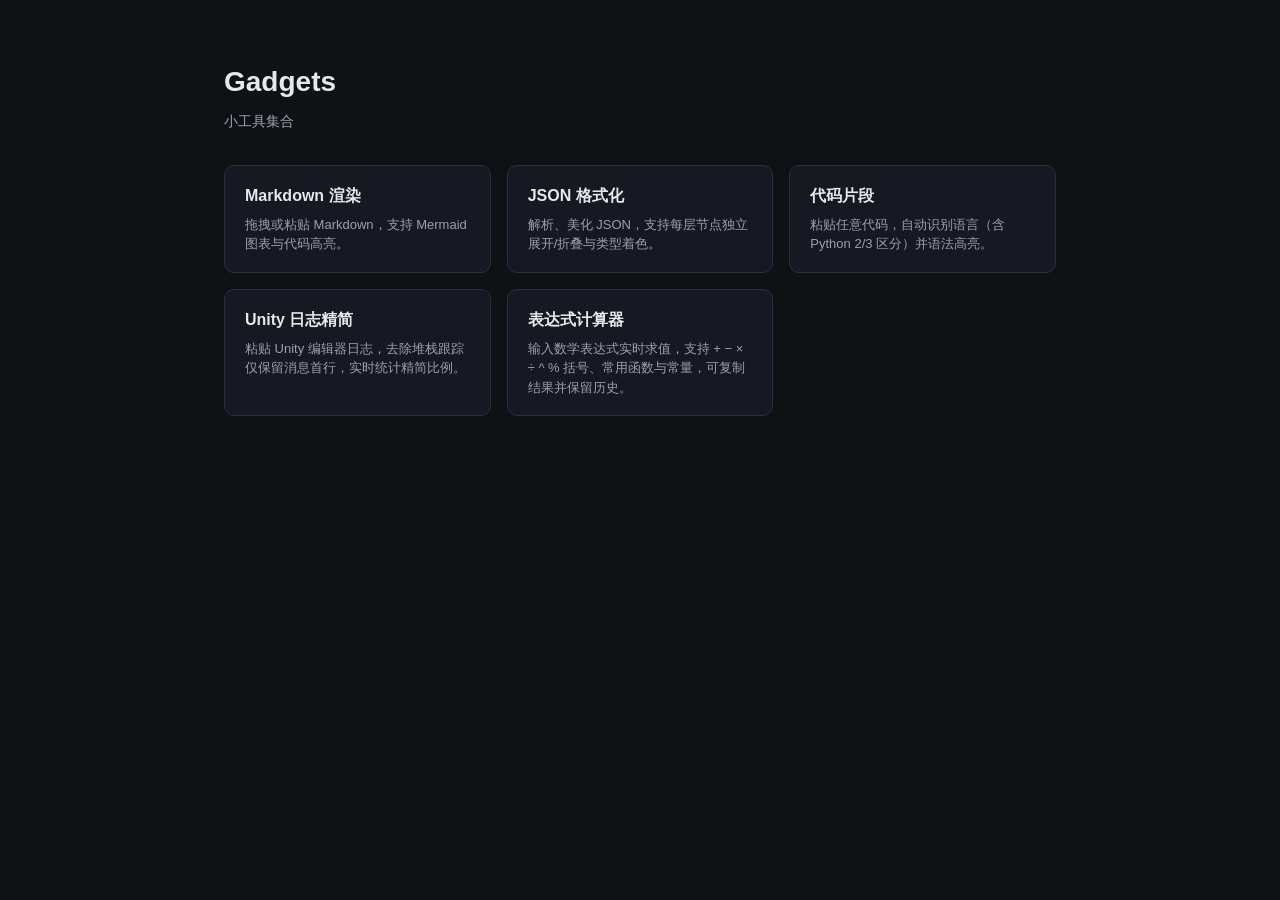
<file: index.html>
<!doctype html>
<html lang="zh-CN">
<head>
  <meta charset="utf-8" />
  <meta name="viewport" content="width=device-width, initial-scale=1" />
  <title>Gadgets · 小工具集</title>
  <link rel="stylesheet" href="assets/common.css" />
  <style>
    .home {
      max-width: 880px;
      margin: 0 auto;
      padding: 60px 24px;
    }
    .home h1 {
      font-size: 28px;
      margin: 0 0 8px;
    }
    .home .sub {
      color: var(--text-dim);
      margin-bottom: 32px;
    }
    .tool-grid {
      display: grid;
      grid-template-columns: repeat(auto-fill, minmax(260px, 1fr));
      gap: 16px;
    }
    .tool-card {
      display: block;
      padding: 18px 20px;
      background: var(--panel);
      border: 1px solid var(--border);
      border-radius: 10px;
      color: var(--text);
      transition: border-color 0.15s, transform 0.15s;
    }
    .tool-card:hover {
      border-color: var(--accent);
      transform: translateY(-2px);
      text-decoration: none;
    }
    .tool-card .name {
      font-size: 16px;
      font-weight: 600;
      margin-bottom: 6px;
    }
    .tool-card .desc {
      font-size: 13px;
      color: var(--text-dim);
      line-height: 1.5;
    }
  </style>
</head>
<body>
  <main class="home">
    <h1>Gadgets</h1>
    <div class="sub">小工具集合</div>
    <div class="tool-grid">
      <a class="tool-card" href="markdown/">
        <div class="name">Markdown 渲染</div>
        <div class="desc">拖拽或粘贴 Markdown，支持 Mermaid 图表与代码高亮。</div>
      </a>
      <a class="tool-card" href="json/">
        <div class="name">JSON 格式化</div>
        <div class="desc">解析、美化 JSON，支持每层节点独立展开/折叠与类型着色。</div>
      </a>
      <a class="tool-card" href="code/">
        <div class="name">代码片段</div>
        <div class="desc">粘贴任意代码，自动识别语言（含 Python 2/3 区分）并语法高亮。</div>
      </a>
      <a class="tool-card" href="log/">
        <div class="name">Unity 日志精简</div>
        <div class="desc">粘贴 Unity 编辑器日志，去除堆栈跟踪仅保留消息首行，实时统计精简比例。</div>
      </a>
      <a class="tool-card" href="calc/">
        <div class="name">表达式计算器</div>
        <div class="desc">输入数学表达式实时求值，支持 + − × ÷ ^ % 括号、常用函数与常量，可复制结果并保留历史。</div>
      </a>
    </div>
  </main>
</body>
</html>
</file>
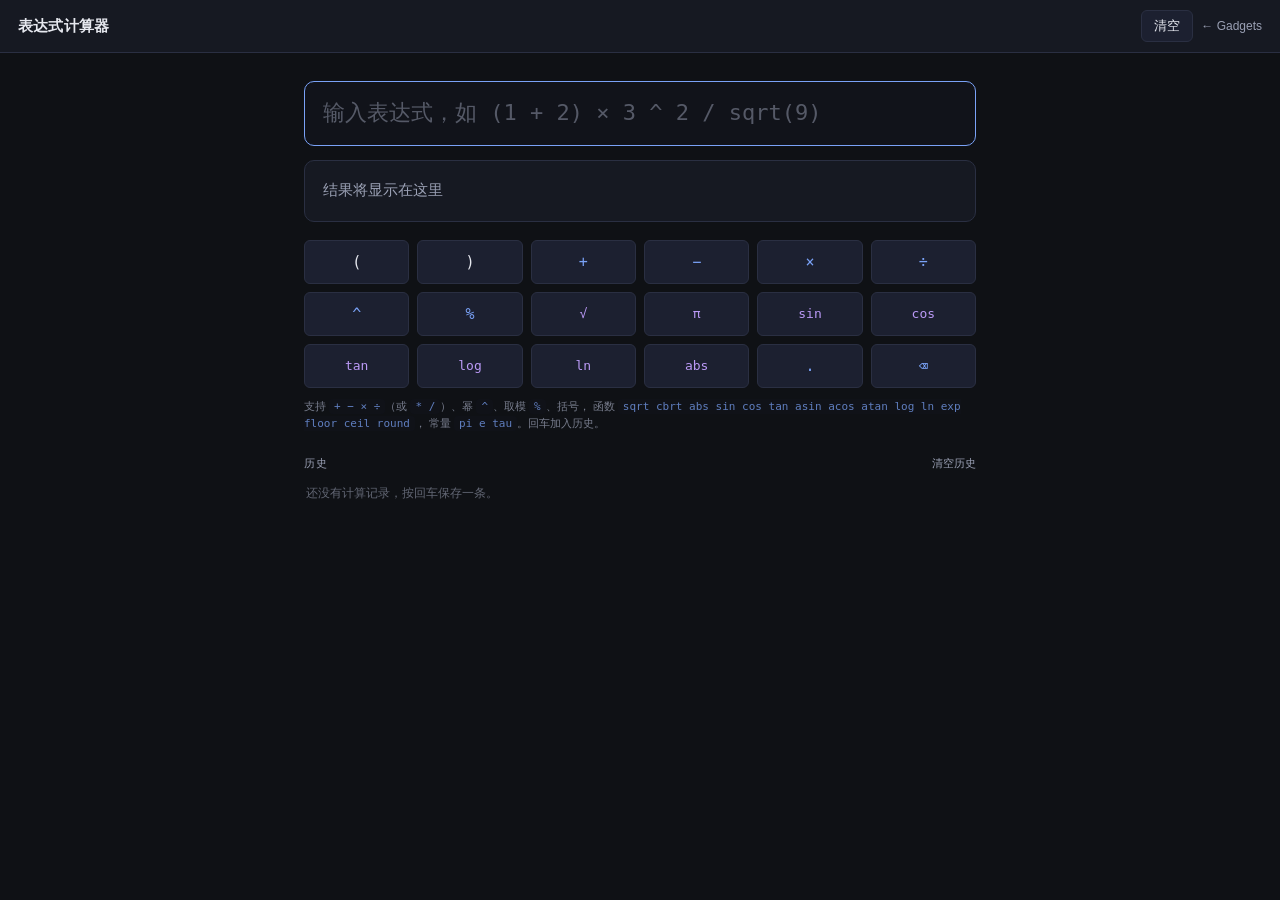
<file: calc/index.html>
<!doctype html>
<html lang="zh-CN">
<head>
  <meta charset="utf-8" />
  <meta name="viewport" content="width=device-width, initial-scale=1" />
  <title>表达式计算器 · Gadgets</title>
  <link rel="stylesheet" href="../assets/common.css" />
  <style>
    .main {
      flex: 1;
      min-height: 0;
      display: flex;
      overflow: hidden;
    }
    .calc {
      flex: 1;
      display: flex;
      flex-direction: column;
      min-width: 0;
      padding: 28px 24px;
      max-width: 720px;
      margin: 0 auto;
      width: 100%;
    }

    .expr-input {
      width: 100%;
      background: var(--code-bg);
      color: var(--text);
      border: 1px solid var(--border);
      border-radius: 10px;
      padding: 16px 18px;
      font-family: ui-monospace, "SF Mono", "JetBrains Mono", Consolas, monospace;
      font-size: 22px;
      line-height: 1.4;
      outline: none;
      resize: none;
      transition: border-color 0.15s;
    }
    .expr-input:focus { border-color: var(--accent); }
    .expr-input::placeholder { color: var(--text-dim); opacity: 0.5; }
    .expr-input.error { border-color: var(--danger); }

    .result {
      margin-top: 14px;
      min-height: 62px;
      display: flex;
      align-items: center;
      justify-content: space-between;
      gap: 12px;
      padding: 14px 18px;
      background: var(--panel);
      border: 1px solid var(--border);
      border-radius: 10px;
    }
    .result .value {
      font-family: ui-monospace, "SF Mono", "JetBrains Mono", Consolas, monospace;
      font-size: 28px;
      font-weight: 600;
      color: var(--ok);
      overflow-x: auto;
      white-space: nowrap;
      font-variant-numeric: tabular-nums;
    }
    .result .value.empty { color: var(--text-dim); font-weight: 400; font-size: 15px; }
    .result .value.error { color: var(--danger); font-size: 15px; font-weight: 400; white-space: normal; }
    .result .copy {
      flex-shrink: 0;
      font-size: 12px;
      padding: 6px 12px;
    }
    .result .copy[hidden] { display: none; }

    /* Keypad of common operators / functions */
    .keypad {
      margin-top: 18px;
      display: grid;
      grid-template-columns: repeat(6, 1fr);
      gap: 8px;
    }
    .keypad button {
      padding: 12px 0;
      font-size: 15px;
      font-family: ui-monospace, "SF Mono", Consolas, monospace;
    }
    .keypad button.fn { font-size: 13px; color: var(--accent-2); }
    .keypad button.op { color: var(--accent); }
    .keypad button.wide { grid-column: span 2; }

    .history {
      margin-top: 22px;
      flex: 1;
      min-height: 0;
      display: flex;
      flex-direction: column;
    }
    .history-head {
      display: flex;
      align-items: center;
      justify-content: space-between;
      font-size: 11px;
      text-transform: uppercase;
      letter-spacing: 0.5px;
      color: var(--text-dim);
      margin-bottom: 8px;
    }
    .history-head .clear-hist {
      font-size: 11px;
      color: var(--text-dim);
      cursor: pointer;
      background: none;
      border: none;
      padding: 0;
    }
    .history-head .clear-hist:hover { color: var(--danger); }
    .history-list {
      flex: 1;
      overflow-y: auto;
      display: flex;
      flex-direction: column;
      gap: 4px;
    }
    .history-item {
      display: flex;
      align-items: baseline;
      justify-content: space-between;
      gap: 12px;
      padding: 7px 12px;
      background: var(--panel);
      border: 1px solid var(--border);
      border-radius: 8px;
      cursor: pointer;
      font-family: ui-monospace, "SF Mono", Consolas, monospace;
      font-size: 13px;
    }
    .history-item:hover { border-color: var(--accent); }
    .history-item .h-expr { color: var(--text-dim); overflow: hidden; text-overflow: ellipsis; white-space: nowrap; }
    .history-item .h-val { color: var(--ok); flex-shrink: 0; font-variant-numeric: tabular-nums; }
    .history-empty { color: var(--text-dim); font-size: 12px; opacity: 0.6; padding: 4px 2px; }

    .hint {
      margin-top: 10px;
      font-size: 11px;
      color: var(--text-dim);
      opacity: 0.75;
      line-height: 1.6;
    }
    .hint code {
      background: var(--code-bg);
      padding: 1px 5px;
      border-radius: 4px;
      color: var(--accent);
    }
  </style>
</head>
<body>
  <div class="app">
    <header class="app-header">
      <h1>表达式计算器</h1>
      <div class="actions">
        <button id="clear-btn">清空</button>
        <a class="home-link" href="../">← Gadgets</a>
      </div>
    </header>

    <div class="main">
      <div class="calc">
        <input id="expr" class="expr-input" type="text" spellcheck="false"
               autocomplete="off" autocapitalize="off"
               placeholder="输入表达式，如 (1 + 2) × 3 ^ 2 / sqrt(9)" />

        <div class="result">
          <span id="value" class="value empty">结果将显示在这里</span>
          <button id="copy-btn" class="copy" hidden>复制</button>
        </div>

        <div class="keypad" id="keypad">
          <button data-ins="(">(</button>
          <button data-ins=")">)</button>
          <button class="op" data-ins="+">+</button>
          <button class="op" data-ins="−">−</button>
          <button class="op" data-ins="×">×</button>
          <button class="op" data-ins="÷">÷</button>
          <button class="op" data-ins="^">^</button>
          <button class="op" data-ins="%">%</button>
          <button class="fn" data-ins="sqrt(">√</button>
          <button class="fn" data-ins="pi">π</button>
          <button class="fn" data-ins="sin(">sin</button>
          <button class="fn" data-ins="cos(">cos</button>
          <button class="fn" data-ins="tan(">tan</button>
          <button class="fn" data-ins="log(">log</button>
          <button class="fn" data-ins="ln(">ln</button>
          <button class="fn" data-ins="abs(">abs</button>
          <button data-ins="." class="op">.</button>
          <button id="backspace" class="op">⌫</button>
        </div>

        <div class="hint">
          支持 <code>+ − × ÷</code>（或 <code>* /</code>）、幂 <code>^</code>、取模 <code>%</code>、括号，
          函数 <code>sqrt cbrt abs sin cos tan asin acos atan log ln exp floor ceil round</code>，
          常量 <code>pi e tau</code>。回车加入历史。
        </div>

        <div class="history">
          <div class="history-head">
            <span>历史</span>
            <button class="clear-hist" id="clear-hist">清空历史</button>
          </div>
          <div class="history-list" id="history-list">
            <div class="history-empty">还没有计算记录，按回车保存一条。</div>
          </div>
        </div>
      </div>
    </div>
  </div>

  <script>
    // ---- Safe expression evaluator (recursive-descent, no eval) ----------
    //
    // Grammar (lowest to highest precedence):
    //   expr    := addSub
    //   addSub  := mulDiv (('+' | '-') mulDiv)*
    //   mulDiv  := unary (('*' | '/' | '%') unary)*
    //   unary   := ('+' | '-') unary | power
    //   power   := atom ('^' unary)?        // right-associative
    //   atom    := number | const | func '(' expr ')' | '(' expr ')'
    //
    // '×' '÷' '−' are normalized to '*' '/' '-' before tokenizing.

    const FUNCS = {
      sqrt: Math.sqrt, cbrt: Math.cbrt, abs: Math.abs,
      sin: Math.sin, cos: Math.cos, tan: Math.tan,
      asin: Math.asin, acos: Math.acos, atan: Math.atan,
      log: Math.log10, ln: Math.log, exp: Math.exp,
      floor: Math.floor, ceil: Math.ceil, round: Math.round,
    };
    const CONSTS = { pi: Math.PI, e: Math.E, tau: Math.PI * 2 };

    function tokenize(src) {
      const s = src.replace(/×/g, "*").replace(/÷/g, "/").replace(/[−–—]/g, "-");
      const tokens = [];
      let i = 0;
      while (i < s.length) {
        const c = s[i];
        if (c === " " || c === "\t") { i++; continue; }
        if (/[0-9.]/.test(c)) {
          const m = /^(?:\d+\.?\d*|\.\d+)(?:[eE][+-]?\d+)?/.exec(s.slice(i));
          if (!m) throw new Error(`数字格式有误：位置 ${i + 1}`);
          tokens.push({ t: "num", v: parseFloat(m[0]) });
          i += m[0].length;
          continue;
        }
        if (/[a-zA-Z_]/.test(c)) {
          const m = /^[a-zA-Z_]\w*/.exec(s.slice(i));
          tokens.push({ t: "name", v: m[0] });
          i += m[0].length;
          continue;
        }
        if ("+-*/%^()".includes(c)) {
          tokens.push({ t: c });
          i++;
          continue;
        }
        throw new Error(`无法识别的字符 “${c}”`);
      }
      return tokens;
    }

    function parse(tokens) {
      let pos = 0;
      const peek = () => tokens[pos];
      const next = () => tokens[pos++];
      const expect = (t) => {
        if (!peek() || peek().t !== t) throw new Error(`缺少 “${t}”`);
        return next();
      };

      function addSub() {
        let left = mulDiv();
        while (peek() && (peek().t === "+" || peek().t === "-")) {
          const op = next().t;
          const right = mulDiv();
          left = op === "+" ? left + right : left - right;
        }
        return left;
      }
      function mulDiv() {
        let left = unary();
        while (peek() && (peek().t === "*" || peek().t === "/" || peek().t === "%")) {
          const op = next().t;
          const right = unary();
          if (op === "*") left = left * right;
          else if (op === "/") left = left / right;
          else left = left % right;
        }
        return left;
      }
      function unary() {
        if (peek() && (peek().t === "+" || peek().t === "-")) {
          const op = next().t;
          const v = unary();
          return op === "-" ? -v : v;
        }
        return power();
      }
      function power() {
        const base = atom();
        if (peek() && peek().t === "^") {
          next();
          const exp = unary(); // right-associative
          return Math.pow(base, exp);
        }
        return base;
      }
      function atom() {
        const tok = peek();
        if (!tok) throw new Error("表达式不完整");
        if (tok.t === "num") { next(); return tok.v; }
        if (tok.t === "(") {
          next();
          const v = addSub();
          expect(")");
          return v;
        }
        if (tok.t === "name") {
          next();
          const name = tok.v.toLowerCase();
          if (peek() && peek().t === "(") {
            next();
            const arg = addSub();
            expect(")");
            const fn = FUNCS[name];
            if (!fn) throw new Error(`未知函数 “${tok.v}”`);
            return fn(arg);
          }
          if (name in CONSTS) return CONSTS[name];
          throw new Error(`未知标识符 “${tok.v}”`);
        }
        throw new Error(`意外的符号 “${tok.t}”`);
      }

      const result = addSub();
      if (pos < tokens.length) throw new Error(`多余的符号 “${tokens[pos].t || tokens[pos].v}”`);
      return result;
    }

    function evaluate(src) {
      const tokens = tokenize(src);
      if (tokens.length === 0) return null;
      const v = parse(tokens);
      if (typeof v !== "number" || Number.isNaN(v)) throw new Error("结果无效（NaN）");
      if (!Number.isFinite(v)) throw new Error("结果为无穷大（可能除以了 0）");
      return v;
    }

    // Format a number without noisy floating-point tails.
    function fmt(n) {
      if (Number.isInteger(n)) return String(n);
      const rounded = Number(n.toPrecision(12));
      return String(rounded);
    }

    // ---- UI wiring -------------------------------------------------------
    const exprEl = document.getElementById("expr");
    const valueEl = document.getElementById("value");
    const copyBtn = document.getElementById("copy-btn");
    const historyList = document.getElementById("history-list");

    let lastValue = null;

    function update() {
      const src = exprEl.value;
      if (!src.trim()) {
        exprEl.classList.remove("error");
        valueEl.className = "value empty";
        valueEl.textContent = "结果将显示在这里";
        copyBtn.hidden = true;
        lastValue = null;
        return;
      }
      try {
        const v = evaluate(src);
        lastValue = v;
        exprEl.classList.remove("error");
        valueEl.className = "value";
        valueEl.textContent = "= " + fmt(v);
        copyBtn.hidden = false;
      } catch (err) {
        lastValue = null;
        exprEl.classList.add("error");
        valueEl.className = "value error";
        valueEl.textContent = err.message;
        copyBtn.hidden = true;
      }
    }

    exprEl.addEventListener("input", update);

    exprEl.addEventListener("keydown", (e) => {
      if (e.key === "Enter" && lastValue !== null) {
        e.preventDefault();
        addHistory(exprEl.value.trim(), fmt(lastValue));
      }
    });

    // Keypad: insert at caret.
    document.getElementById("keypad").addEventListener("click", (e) => {
      const btn = e.target.closest("button");
      if (!btn) return;
      if (btn.id === "backspace") {
        const start = exprEl.selectionStart, end = exprEl.selectionEnd;
        if (start === end && start > 0) {
          exprEl.value = exprEl.value.slice(0, start - 1) + exprEl.value.slice(end);
          exprEl.setSelectionRange(start - 1, start - 1);
        } else {
          exprEl.value = exprEl.value.slice(0, start) + exprEl.value.slice(end);
          exprEl.setSelectionRange(start, start);
        }
        exprEl.focus();
        update();
        return;
      }
      const ins = btn.dataset.ins;
      if (ins == null) return;
      const start = exprEl.selectionStart, end = exprEl.selectionEnd;
      exprEl.value = exprEl.value.slice(0, start) + ins + exprEl.value.slice(end);
      const caret = start + ins.length;
      exprEl.setSelectionRange(caret, caret);
      exprEl.focus();
      update();
    });

    copyBtn.addEventListener("click", () => {
      if (lastValue === null) return;
      navigator.clipboard.writeText(fmt(lastValue)).then(() => {
        const original = copyBtn.textContent;
        copyBtn.textContent = "已复制!";
        setTimeout(() => (copyBtn.textContent = original), 1200);
      });
    });

    document.getElementById("clear-btn").addEventListener("click", () => {
      exprEl.value = "";
      update();
      exprEl.focus();
    });

    // ---- History ---------------------------------------------------------
    const history = [];

    function addHistory(expr, val) {
      if (!expr) return;
      history.unshift({ expr, val });
      if (history.length > 50) history.pop();
      renderHistory();
    }

    function renderHistory() {
      if (history.length === 0) {
        historyList.innerHTML = '<div class="history-empty">还没有计算记录，按回车保存一条。</div>';
        return;
      }
      historyList.innerHTML = "";
      for (const h of history) {
        const item = document.createElement("div");
        item.className = "history-item";
        const expr = document.createElement("span");
        expr.className = "h-expr";
        expr.textContent = h.expr;
        const val = document.createElement("span");
        val.className = "h-val";
        val.textContent = "= " + h.val;
        item.append(expr, val);
        item.addEventListener("click", () => {
          exprEl.value = h.expr;
          exprEl.focus();
          update();
        });
        historyList.appendChild(item);
      }
    }

    document.getElementById("clear-hist").addEventListener("click", () => {
      history.length = 0;
      renderHistory();
    });

    exprEl.focus();
  </script>
</body>
</html>
</file>
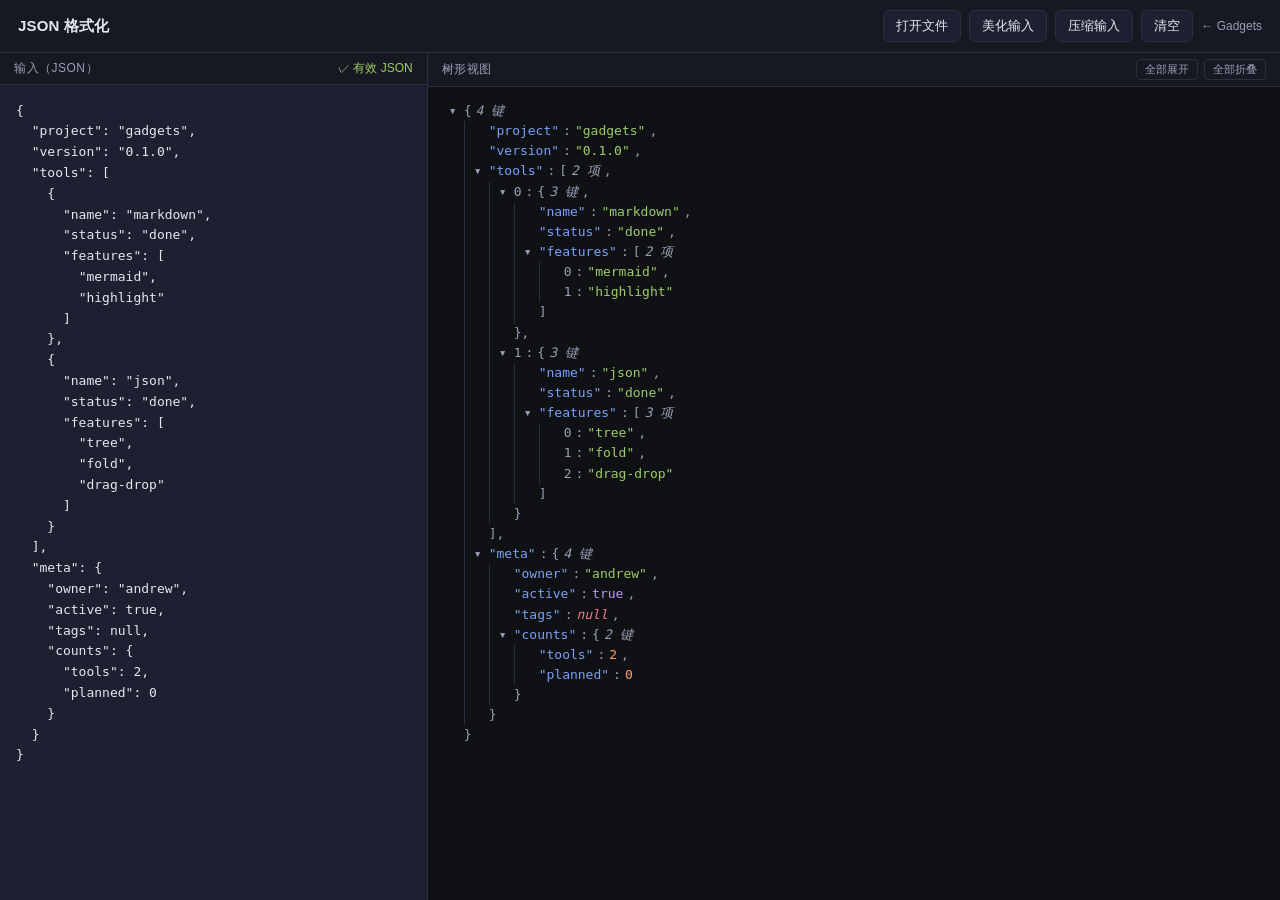
<file: json/index.html>
<!doctype html>
<html lang="zh-CN">
<head>
  <meta charset="utf-8" />
  <meta name="viewport" content="width=device-width, initial-scale=1" />
  <title>JSON 格式化 · Gadgets</title>
  <link rel="stylesheet" href="../assets/common.css" />
  <style>
    .split {
      flex: 1;
      display: grid;
      grid-template-columns: 1fr 2fr;
      min-height: 0;
    }
    .pane {
      display: flex;
      flex-direction: column;
      min-width: 0;
      min-height: 0;
    }
    .pane + .pane { border-left: 1px solid var(--border); }
    .pane-header {
      padding: 6px 14px;
      font-size: 12px;
      color: var(--text-dim);
      background: var(--panel);
      border-bottom: 1px solid var(--border);
      text-transform: uppercase;
      letter-spacing: 0.5px;
      display: flex;
      justify-content: space-between;
      align-items: center;
    }
    .status-ok { color: var(--ok); text-transform: none; letter-spacing: 0; }
    .status-err { color: var(--danger); text-transform: none; letter-spacing: 0; }

    #input {
      flex: 1;
      width: 100%;
      resize: none;
      border: none;
      outline: none;
      padding: 16px;
      background: var(--panel-2);
      color: var(--text);
      font-family: ui-monospace, "SF Mono", "JetBrains Mono", Consolas, monospace;
      font-size: 13px;
      line-height: 1.6;
      tab-size: 2;
    }
    #tree {
      flex: 1;
      overflow: auto;
      padding: 14px 18px;
      background: var(--bg);
      font-family: ui-monospace, "SF Mono", "JetBrains Mono", Consolas, monospace;
      font-size: 13px;
      line-height: 1.55;
    }

    .tree-error {
      background: rgba(247, 118, 142, 0.08);
      border: 1px solid var(--danger);
      color: var(--danger);
      padding: 10px 14px;
      border-radius: 6px;
      white-space: pre-wrap;
      font-size: 12px;
    }
    .tree-empty {
      color: var(--text-dim);
      font-style: italic;
      font-family: -apple-system, sans-serif;
    }

    .node { display: block; }
    .node-row {
      display: flex;
      align-items: flex-start;
      gap: 4px;
    }
    .toggle {
      display: inline-block;
      width: 14px;
      flex: none;
      cursor: pointer;
      color: var(--text-dim);
      user-select: none;
      text-align: center;
      transition: transform 0.1s;
    }
    .toggle.placeholder { cursor: default; }
    .toggle:hover { color: var(--accent); }
    .node.collapsed > .node-row > .toggle {
      transform: rotate(-90deg);
    }

    .key { color: var(--accent); }
    .punct { color: var(--text-dim); }
    .summary {
      color: var(--text-dim);
      font-style: italic;
      cursor: pointer;
    }
    .summary:hover { color: var(--accent); }

    .v-string  { color: #9ece6a; }
    .v-number  { color: #ff9e64; }
    .v-boolean { color: #bb9af7; }
    .v-null    { color: #f7768e; font-style: italic; }

    .children {
      margin-left: 18px;
      border-left: 1px solid var(--border);
      padding-left: 6px;
    }
    .node.collapsed > .children { display: none; }
    .node.collapsed > .node-row > .close-after { display: inline; }
    .node:not(.collapsed) > .node-row > .close-after { display: none; }
    .close-line {
      margin-left: 18px;
      color: var(--text-dim);
    }
    .node.collapsed > .close-line { display: none; }

    .toolbar {
      display: flex;
      gap: 6px;
    }
    .toolbar .mini-btn {
      background: transparent;
      border: 1px solid var(--border);
      color: var(--text-dim);
      font-size: 11px;
      padding: 2px 8px;
      border-radius: 4px;
      cursor: pointer;
      font-family: inherit;
      text-transform: none;
      letter-spacing: 0;
    }
    .toolbar .mini-btn:hover {
      border-color: var(--accent);
      color: var(--accent);
    }

    @media (max-width: 720px) {
      .split { grid-template-columns: 1fr; grid-template-rows: 1fr 2fr; }
      .pane + .pane { border-left: none; border-top: 1px solid var(--border); }
    }
  </style>
</head>
<body>
  <div class="app">
    <header class="app-header">
      <h1>JSON 格式化</h1>
      <div class="actions">
        <input type="file" id="file-input" accept=".json,application/json,text/plain" hidden />
        <button id="open-btn">打开文件</button>
        <button id="format-btn" title="将输入框中的 JSON 美化缩进">美化输入</button>
        <button id="minify-btn" title="将输入框中的 JSON 压缩为单行">压缩输入</button>
        <button id="clear-btn">清空</button>
        <a class="home-link" href="../">← Gadgets</a>
      </div>
    </header>
    <div class="split">
      <div class="pane">
        <div class="pane-header">
          <span>输入（JSON）</span>
          <span id="status"></span>
        </div>
        <textarea id="input" spellcheck="false" placeholder='在此粘贴 JSON，或将 .json 文件拖入页面...'></textarea>
      </div>
      <div class="pane">
        <div class="pane-header">
          <span>树形视图</span>
          <div class="toolbar">
            <button class="mini-btn" id="expand-all-btn">全部展开</button>
            <button class="mini-btn" id="collapse-all-btn">全部折叠</button>
          </div>
        </div>
        <div id="tree"></div>
      </div>
    </div>
  </div>
  <div class="drop-overlay" id="drop-overlay">松开以加载 JSON 文件</div>

  <script>
    "use strict";

    const input = document.getElementById("input");
    const tree = document.getElementById("tree");
    const status = document.getElementById("status");
    const fileInput = document.getElementById("file-input");
    const openBtn = document.getElementById("open-btn");
    const formatBtn = document.getElementById("format-btn");
    const minifyBtn = document.getElementById("minify-btn");
    const clearBtn = document.getElementById("clear-btn");
    const expandAllBtn = document.getElementById("expand-all-btn");
    const collapseAllBtn = document.getElementById("collapse-all-btn");
    const dropOverlay = document.getElementById("drop-overlay");

    function escapeHtml(s) {
      return String(s)
        .replace(/&/g, "&amp;")
        .replace(/</g, "&lt;")
        .replace(/>/g, "&gt;")
        .replace(/"/g, "&quot;")
        .replace(/'/g, "&#39;");
    }

    // Convert a string offset (as reported by JSON.parse errors) into 1-based line/column.
    function offsetToLineCol(text, offset) {
      const upto = text.slice(0, Math.max(0, Math.min(offset, text.length)));
      const lines = upto.split("\n");
      return { line: lines.length, col: lines[lines.length - 1].length + 1 };
    }

    function parseError(text, err) {
      const msg = err?.message || String(err);
      // V8: "Unexpected token } in JSON at position 42 (line 3 column 5)"
      // Safari: "JSON Parse error: Unexpected identifier" (no position)
      const posMatch = msg.match(/position\s+(\d+)/i);
      const lineColMatch = msg.match(/line\s+(\d+)\s+column\s+(\d+)/i);
      let line, col;
      if (lineColMatch) {
        line = parseInt(lineColMatch[1], 10);
        col = parseInt(lineColMatch[2], 10);
      } else if (posMatch) {
        const lc = offsetToLineCol(text, parseInt(posMatch[1], 10));
        line = lc.line; col = lc.col;
      }
      return { msg, line, col };
    }

    function typeOf(v) {
      if (v === null) return "null";
      if (Array.isArray(v)) return "array";
      return typeof v;
    }

    function renderPrimitive(v) {
      const t = typeOf(v);
      if (t === "string")  return `<span class="v-string">"${escapeHtml(v)}"</span>`;
      if (t === "number")  return `<span class="v-number">${escapeHtml(v)}</span>`;
      if (t === "boolean") return `<span class="v-boolean">${v}</span>`;
      if (t === "null")    return `<span class="v-null">null</span>`;
      return escapeHtml(String(v));
    }

    // Build a DOM node for one JSON value. `keyHtml` is already-escaped HTML for the leading key (or index), or empty.
    // `trailingComma` adds a "," after the value/closing brace.
    function buildNode(value, keyHtml, trailingComma) {
      const t = typeOf(value);
      const node = document.createElement("div");
      node.className = "node";

      if (t === "object" || t === "array") {
        const isArr = t === "array";
        const open = isArr ? "[" : "{";
        const close = isArr ? "]" : "}";
        const keys = isArr ? null : Object.keys(value);
        const count = isArr ? value.length : keys.length;

        const row = document.createElement("div");
        row.className = "node-row";
        row.innerHTML =
          `<span class="toggle">▾</span>` +
          (keyHtml ? `${keyHtml}<span class="punct">: </span>` : "") +
          `<span class="punct">${open}</span>` +
          (count === 0
            ? `<span class="punct">${close}</span>`
            : `<span class="summary" title="点击展开/折叠"> ${count} ${isArr ? "项" : "键"} </span>` +
              `<span class="close-after punct">${close}</span>`) +
          (trailingComma ? `<span class="punct">,</span>` : "");
        node.appendChild(row);

        if (count > 0) {
          const children = document.createElement("div");
          children.className = "children";
          if (isArr) {
            value.forEach((item, i) => {
              const itemKey = `<span class="punct">${i}</span>`;
              children.appendChild(buildNode(item, itemKey, i < count - 1));
            });
          } else {
            keys.forEach((k, i) => {
              const itemKey = `<span class="key">"${escapeHtml(k)}"</span>`;
              children.appendChild(buildNode(value[k], itemKey, i < count - 1));
            });
          }
          node.appendChild(children);

          const closeLine = document.createElement("div");
          closeLine.className = "close-line";
          closeLine.innerHTML =
            `<span class="punct">${close}</span>` +
            (trailingComma ? `<span class="punct">,</span>` : "");
          node.appendChild(closeLine);
        }

        const toggle = row.querySelector(".toggle");
        const summary = row.querySelector(".summary");
        const onToggle = (e) => {
          e.stopPropagation();
          node.classList.toggle("collapsed");
        };
        toggle.addEventListener("click", onToggle);
        if (summary) summary.addEventListener("click", onToggle);
      } else {
        const row = document.createElement("div");
        row.className = "node-row";
        row.innerHTML =
          `<span class="toggle placeholder"> </span>` +
          (keyHtml ? `${keyHtml}<span class="punct">: </span>` : "") +
          renderPrimitive(value) +
          (trailingComma ? `<span class="punct">,</span>` : "");
        node.appendChild(row);
      }

      return node;
    }

    function setStatus(html, ok) {
      status.innerHTML = html;
      status.className = ok ? "status-ok" : "status-err";
    }

    function render() {
      const text = input.value;
      if (!text.trim()) {
        tree.innerHTML = `<div class="tree-empty">输入 JSON 后将在此显示...</div>`;
        status.innerHTML = "";
        status.className = "";
        return;
      }
      let value;
      try {
        value = JSON.parse(text);
      } catch (err) {
        const { msg, line, col } = parseError(text, err);
        const where = (line && col) ? ` (行 ${line}, 列 ${col})` : "";
        setStatus(`✕ 解析失败${where}`, false);
        tree.innerHTML = `<div class="tree-error">${escapeHtml(msg)}${where ? "\n" + where.trim() : ""}</div>`;
        return;
      }
      setStatus("✓ 有效 JSON", true);
      tree.innerHTML = "";
      tree.appendChild(buildNode(value, "", false));
    }

    let renderTimer = null;
    input.addEventListener("input", () => {
      clearTimeout(renderTimer);
      renderTimer = setTimeout(render, 100);
    });

    openBtn.addEventListener("click", () => fileInput.click());
    fileInput.addEventListener("change", async () => {
      const f = fileInput.files?.[0];
      if (!f) return;
      input.value = await f.text();
      fileInput.value = "";
      render();
    });

    formatBtn.addEventListener("click", () => {
      try {
        input.value = JSON.stringify(JSON.parse(input.value), null, 2);
        render();
      } catch { render(); }
    });
    minifyBtn.addEventListener("click", () => {
      try {
        input.value = JSON.stringify(JSON.parse(input.value));
        render();
      } catch { render(); }
    });

    clearBtn.addEventListener("click", () => {
      input.value = "";
      render();
    });

    function setAllCollapsed(collapsed) {
      tree.querySelectorAll(".node").forEach((n) => {
        // Only nodes that have children (object/array) carry a non-placeholder toggle.
        const t = n.querySelector(":scope > .node-row > .toggle");
        if (!t || t.classList.contains("placeholder")) return;
        n.classList.toggle("collapsed", collapsed);
      });
    }
    expandAllBtn.addEventListener("click", () => setAllCollapsed(false));
    collapseAllBtn.addEventListener("click", () => setAllCollapsed(true));

    // Drag & drop file anywhere on the page.
    let dragDepth = 0;
    window.addEventListener("dragenter", (e) => {
      if (!e.dataTransfer?.types?.includes("Files")) return;
      e.preventDefault();
      dragDepth++;
      dropOverlay.classList.add("active");
    });
    window.addEventListener("dragover", (e) => {
      if (e.dataTransfer?.types?.includes("Files")) e.preventDefault();
    });
    window.addEventListener("dragleave", (e) => {
      if (!e.dataTransfer?.types?.includes("Files")) return;
      dragDepth = Math.max(0, dragDepth - 1);
      if (dragDepth === 0) dropOverlay.classList.remove("active");
    });
    window.addEventListener("drop", async (e) => {
      if (!e.dataTransfer?.files?.length) return;
      e.preventDefault();
      dragDepth = 0;
      dropOverlay.classList.remove("active");
      const f = e.dataTransfer.files[0];
      input.value = await f.text();
      render();
    });

    // Initial demo content.
    input.value = JSON.stringify({
      project: "gadgets",
      version: "0.1.0",
      tools: [
        { name: "markdown", status: "done", features: ["mermaid", "highlight"] },
        { name: "json", status: "done", features: ["tree", "fold", "drag-drop"] }
      ],
      meta: {
        owner: "andrew",
        active: true,
        tags: null,
        counts: { tools: 2, planned: 0 }
      }
    }, null, 2);
    render();
  </script>
</body>
</html>
</file>
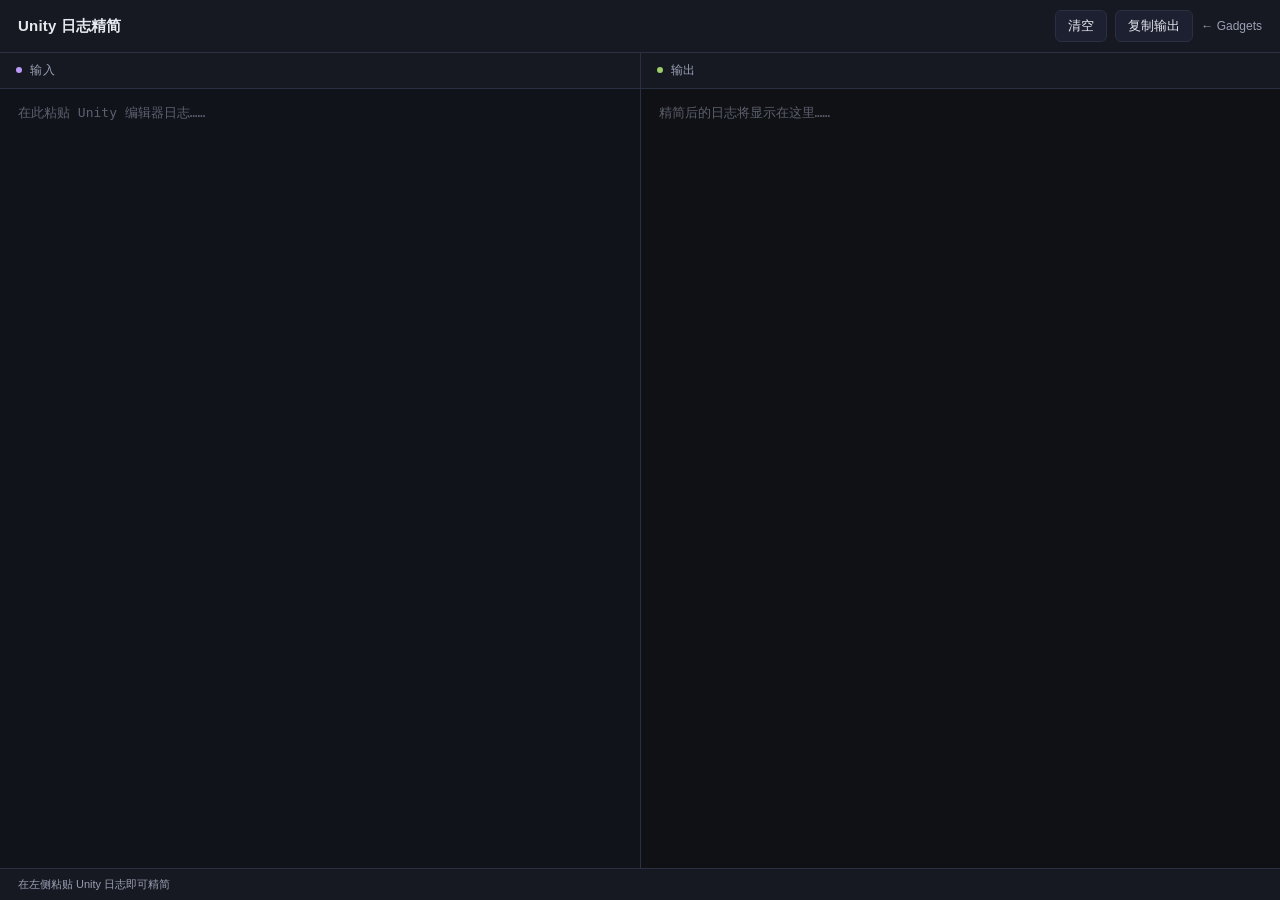
<file: log/index.html>
<!doctype html>
<html lang="zh-CN">
<head>
  <meta charset="utf-8" />
  <meta name="viewport" content="width=device-width, initial-scale=1" />
  <title>Unity 日志精简 · Gadgets</title>
  <link rel="stylesheet" href="../assets/common.css" />
  <style>
    .main {
      display: flex;
      flex: 1;
      min-height: 0;
    }
    .pane {
      flex: 1;
      display: flex;
      flex-direction: column;
      min-width: 0;
    }
    .pane-header {
      display: flex;
      align-items: center;
      justify-content: space-between;
      padding: 8px 16px;
      background: var(--panel);
      border-bottom: 1px solid var(--border);
      font-size: 12px;
      color: var(--text-dim);
    }
    .pane-header .label {
      display: flex;
      align-items: center;
      gap: 8px;
      text-transform: uppercase;
      letter-spacing: 0.5px;
    }
    .pane-header .dot {
      width: 6px;
      height: 6px;
      border-radius: 50%;
    }
    .pane-header .dot.input { background: var(--accent-2); }
    .pane-header .dot.output { background: var(--ok); }
    .pane-header .count {
      font-variant-numeric: tabular-nums;
      font-weight: 600;
    }
    .pane-header .count.has-value { color: var(--ok); }

    textarea {
      flex: 1;
      width: 100%;
      background: var(--code-bg);
      color: var(--text);
      border: none;
      padding: 14px 18px;
      font-family: ui-monospace, "SF Mono", "JetBrains Mono", Consolas, monospace;
      font-size: 13px;
      line-height: 1.6;
      resize: none;
      outline: none;
      tab-size: 4;
    }
    textarea::placeholder { color: var(--text-dim); opacity: 0.55; }
    textarea.output {
      background: var(--bg);
      color: var(--text-dim);
      cursor: pointer;
    }

    .divider {
      width: 1px;
      background: var(--border);
      cursor: col-resize;
      position: relative;
      flex-shrink: 0;
    }
    .divider::after {
      content: "";
      position: absolute;
      top: 0;
      bottom: 0;
      left: -3px;
      right: -3px;
    }
    .divider:hover, .divider.active { background: var(--accent); }

    .stats-bar {
      display: flex;
      align-items: center;
      justify-content: space-between;
      padding: 7px 18px;
      background: var(--panel);
      border-top: 1px solid var(--border);
      font-size: 11px;
      color: var(--text-dim);
    }
    .stats-bar .reduction {
      color: var(--ok);
      font-weight: 600;
      font-variant-numeric: tabular-nums;
    }
  </style>
</head>
<body>
  <div class="app">
    <header class="app-header">
      <h1>Unity 日志精简</h1>
      <div class="actions">
        <button id="clear-btn">清空</button>
        <button id="copy-btn">复制输出</button>
        <a class="home-link" href="../">← Gadgets</a>
      </div>
    </header>

    <div class="main">
      <div class="pane">
        <div class="pane-header">
          <span class="label"><span class="dot input"></span> 输入</span>
          <span class="count" id="input-count"></span>
        </div>
        <textarea id="input" placeholder="在此粘贴 Unity 编辑器日志……" spellcheck="false"></textarea>
      </div>
      <div class="divider" id="divider"></div>
      <div class="pane">
        <div class="pane-header">
          <span class="label"><span class="dot output"></span> 输出</span>
          <span class="count" id="output-count"></span>
        </div>
        <textarea id="output" class="output" readonly placeholder="精简后的日志将显示在这里……" onclick="this.select()" spellcheck="false"></textarea>
      </div>
    </div>

    <div class="stats-bar">
      <span id="stats-text">在左侧粘贴 Unity 日志即可精简</span>
      <span class="reduction" id="reduction-text"></span>
    </div>
  </div>

  <script>
    const inputEl = document.getElementById("input");
    const outputEl = document.getElementById("output");
    const inputCount = document.getElementById("input-count");
    const outputCount = document.getElementById("output-count");
    const statsText = document.getElementById("stats-text");
    const reductionText = document.getElementById("reduction-text");

    // Reduce each log block (message + stack trace) to just its first line —
    // the actual log message. Blocks are separated by blank lines.
    function simplify(text) {
      if (!text.trim()) return "";

      const lines = text.split("\n");
      const result = [];
      let inBlock = false;
      let firstLine = null;

      for (const line of lines) {
        if (line.trim() === "") {
          if (inBlock && firstLine !== null) {
            result.push(firstLine);
            result.push("");
            firstLine = null;
            inBlock = false;
          }
          continue;
        }
        if (!inBlock) {
          firstLine = line;
          inBlock = true;
        }
      }

      if (inBlock && firstLine !== null) {
        result.push(firstLine);
        result.push("");
      }

      return result.join("\n").trimEnd();
    }

    function update() {
      const input = inputEl.value;
      const output = simplify(input);
      outputEl.value = output;

      const inLines = input.trim() ? input.trim().split("\n").length : 0;
      const outLines = output.trim() ? output.trim().split("\n").length : 0;

      setCount(inputCount, inLines);
      setCount(outputCount, outLines);

      if (inLines > 0 && outLines > 0) {
        const removed = inLines - outLines;
        const pct = Math.round((removed / inLines) * 100);
        statsText.textContent = `输入 ${inLines} 行，输出 ${outLines} 行`;
        reductionText.textContent = `精简 ${removed} 行（减少 ${pct}%）`;
      } else {
        statsText.textContent = "在左侧粘贴 Unity 日志即可精简";
        reductionText.textContent = "";
      }
    }

    function setCount(el, n) {
      if (n) {
        el.textContent = `${n} 行`;
        el.classList.add("has-value");
      } else {
        el.textContent = "";
        el.classList.remove("has-value");
      }
    }

    inputEl.addEventListener("input", update);

    document.getElementById("clear-btn").addEventListener("click", () => {
      inputEl.value = "";
      update();
      inputEl.focus();
    });

    document.getElementById("copy-btn").addEventListener("click", () => {
      navigator.clipboard.writeText(outputEl.value).then(() => {
        const btn = document.getElementById("copy-btn");
        const original = btn.textContent;
        btn.textContent = "已复制!";
        setTimeout(() => (btn.textContent = original), 1500);
      });
    });

    // Resizable divider
    const divider = document.getElementById("divider");
    let dragging = false;
    divider.addEventListener("mousedown", () => {
      dragging = true;
      divider.classList.add("active");
      document.body.style.cursor = "col-resize";
      document.body.style.userSelect = "none";
    });
    document.addEventListener("mousemove", (e) => {
      if (!dragging) return;
      const main = document.querySelector(".main");
      const rect = main.getBoundingClientRect();
      const ratio = (e.clientX - rect.left) / rect.width;
      const clamped = Math.max(0.2, Math.min(0.8, ratio));
      const panes = main.querySelectorAll(".pane");
      panes[0].style.flex = clamped;
      panes[1].style.flex = 1 - clamped;
    });
    document.addEventListener("mouseup", () => {
      if (!dragging) return;
      dragging = false;
      divider.classList.remove("active");
      document.body.style.cursor = "";
      document.body.style.userSelect = "";
    });
  </script>
</body>
</html>
</file>
<file: assets/common.css>
:root {
  --bg: #0f1115;
  --panel: #161922;
  --panel-2: #1c2030;
  --border: #2a2f42;
  --text: #e6e8ef;
  --text-dim: #9aa0b4;
  --accent: #7aa2f7;
  --accent-2: #bb9af7;
  --danger: #f7768e;
  --ok: #9ece6a;
  --code-bg: #11131a;
}

* { box-sizing: border-box; }

html, body {
  margin: 0;
  padding: 0;
  height: 100%;
  background: var(--bg);
  color: var(--text);
  font-family: -apple-system, BlinkMacSystemFont, "Segoe UI", "PingFang SC",
    "Hiragino Sans GB", "Microsoft YaHei", sans-serif;
  font-size: 14px;
  line-height: 1.55;
}

a { color: var(--accent); text-decoration: none; }
a:hover { text-decoration: underline; }

.app {
  display: flex;
  flex-direction: column;
  height: 100vh;
}

.app-header {
  display: flex;
  align-items: center;
  justify-content: space-between;
  padding: 10px 18px;
  background: var(--panel);
  border-bottom: 1px solid var(--border);
}

.app-header h1 {
  margin: 0;
  font-size: 15px;
  font-weight: 600;
  letter-spacing: 0.2px;
}

.app-header .actions {
  display: flex;
  gap: 8px;
  align-items: center;
}

.app-header .home-link {
  font-size: 12px;
  color: var(--text-dim);
}

button, .btn {
  background: var(--panel-2);
  color: var(--text);
  border: 1px solid var(--border);
  padding: 6px 12px;
  font-size: 13px;
  border-radius: 6px;
  cursor: pointer;
  font-family: inherit;
}

button:hover, .btn:hover {
  border-color: var(--accent);
  color: var(--accent);
}

.drop-overlay {
  position: fixed;
  inset: 0;
  background: rgba(122, 162, 247, 0.12);
  border: 3px dashed var(--accent);
  z-index: 999;
  display: none;
  align-items: center;
  justify-content: center;
  pointer-events: none;
  font-size: 18px;
  color: var(--accent);
  font-weight: 600;
}

.drop-overlay.active { display: flex; }
</file>
